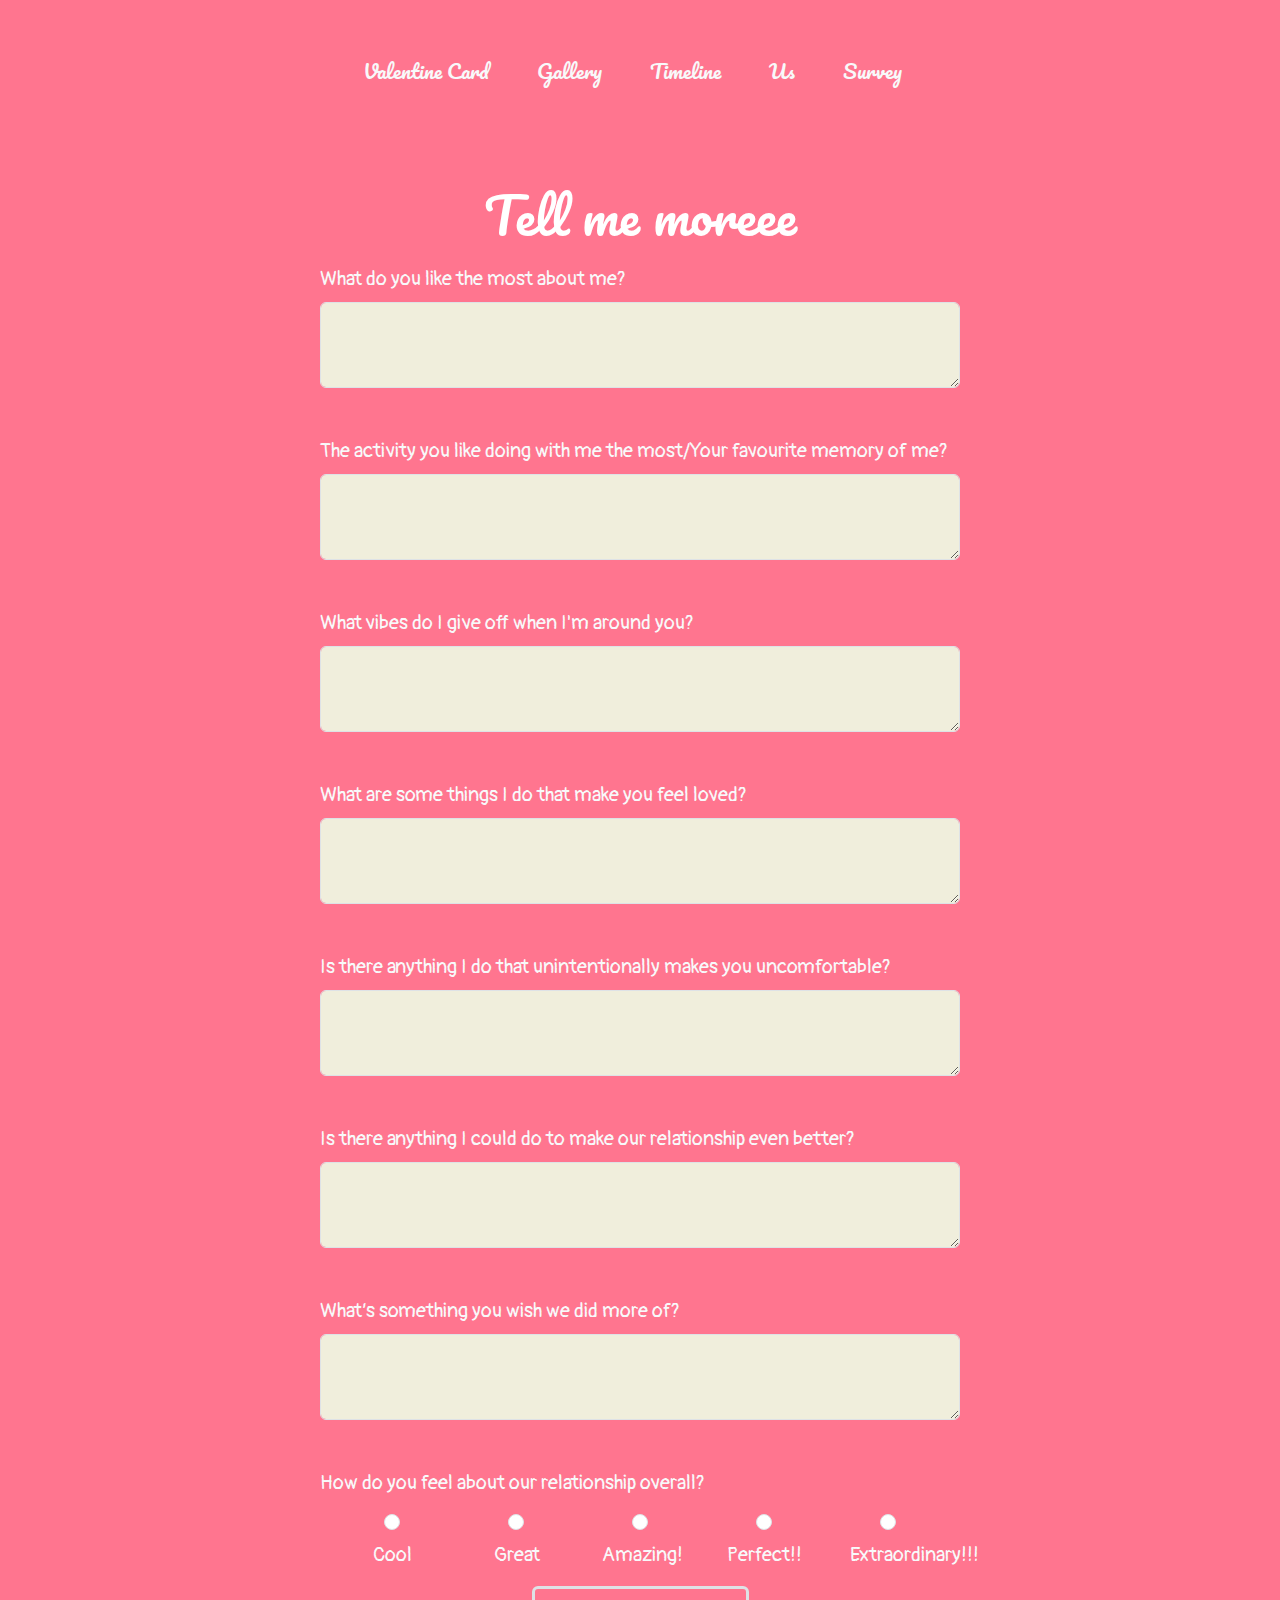
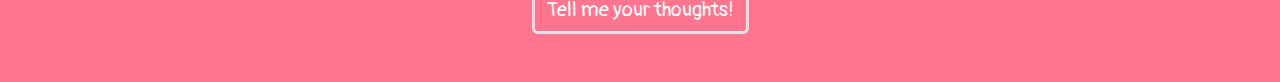
<file: information.html>
<!DOCTYPE html>
<html lang="en">
  <head>
    <meta charset="UTF-8" />
    <link rel="shortcut icon" type="x-icon" href="./svg/heart.png" />
    <meta name="viewport" content="width=device-width, initial-scale=1.0" />
    <title>A few questions for youuu</title>
    <link
      href="https://cdn.jsdelivr.net/npm/bootstrap@5.3.3/dist/css/bootstrap.min.css"
      rel="stylesheet"
      integrity="sha384-QWTKZyjpPEjISv5WaRU9OFeRpok6YctnYmDr5pNlyT2bRjXh0JMhjY6hW+ALEwIH"
      crossorigin="anonymous"
    />
    <link rel="stylesheet" href="main.css" />
    <link rel="stylesheet" href="hearts.css" />
    <style>
      @font-face {
        font-family: 'Pangolin';
        src: url('D:/Work/Project/Digital letter/font/Pangolin-Regular.ttf');
      }
      label {
        font-size: 20px;
        padding: 0 !important;
        font-family: 'Pangolin', serif;
      }
      .btn {
        font-size: 20px !important;
        font-family: 'Pangolin', serif !important;
      }
    </style>
  </head>
  <body>
    <div id="" class="containers py-5 texts">
      <nav class="navbar navbar-expand-lg">
        <a class="navbar-brand text-light px-3" href="main.html"
          >Valentine Card</a
        >
        <a class="navbar-brand text-light px-3" href="gallery.html">Gallery</a>
        <a class="navbar-brand text-light px-3" href="schedule.html"
          >Timeline</a
        >
        <a class="navbar-brand text-light px-3" href="ours.html">Us</a>
        <a class="navbar-brand text-light px-3" href="information.html"
          >Survey</a
        >
      </nav>
    </div>
    <div class="container-fluid w-50 justify-content-center">
      <div class="heading pt-4">
        <h1 class="text-center text-white pt-4 texts">Tell me moreee</h1>
        <h4 class="text-center text-light py-1"></h4>
      </div>
      <form
        id="myForm"
        class="justify-content-center position-relative text-light"
        method="post"
        action="https://script.google.com/macros/s/AKfycbxE3D4TpY-jND5HI1hG6RtGPOdLzexZkWYje6AU1QmKuTX-ASAjGyXEt-5l3QDcD2CTQg/exec"
      >
        <div class="mb-5 row">
          <label for="Like" class="form-label"
            >What do you like the most about me?</label
          >
          <textarea
            class="form-control boxsizingBorder"
            name="Like"
            rows="3"
          ></textarea>
        </div>
        <div class="mb-5 row">
          <label for="Activity" class="form-label"
            >The activity you like doing with me the most/Your favourite memory
            of me?</label
          >
          <textarea
            class="form-control boxsizingBorder"
            name="Activity"
            rows="3"
          ></textarea>
        </div>
        <div class="mb-5 row">
          <label for="Vibe" class="form-label"
            >What vibes do I give off when I'm around you?</label
          >
          <textarea
            class="form-control boxsizingBorder"
            name="Vibe"
            rows="3"
          ></textarea>
        </div>
        <div class="mb-5 row">
          <label for="Loved" class="form-label"
            >What are some things I do that make you feel loved?</label
          >
          <textarea
            class="form-control boxsizingBorder"
            name="Loved"
            rows="3"
          ></textarea>
        </div>
        <div class="mb-5 row">
          <label for="Uncomfortable" class="form-label"
            >Is there anything I do that unintentionally makes you
            uncomfortable?</label
          >
          <textarea
            class="form-control boxsizingBorder"
            name="Uncomfortable"
            rows="3"
          ></textarea>
        </div>
        <div class="mb-5 row">
          <label for="Improvements" class="form-label"
            >Is there anything I could do to make our relationship even
            better?</label
          >
          <textarea
            class="form-control boxsizingBorder"
            name="Improvements"
            rows="3"
          ></textarea>
        </div>
        <div class="mb-5 row">
          <label for="Wish" class="form-label"
            >What’s something you wish we did more of?</label
          >
          <textarea
            class="form-control boxsizingBorder"
            name="Wish"
            rows="3"
          ></textarea>
        </div>
        <div class="mb-1 row">
          <label for="Feelings" class="form-label"
            >How do you feel about our relationship overall?</label
          >
        </div>
        <div class="radio-group">
          <div class="form-check">
            <input
              class="form-check-input"
              type="radio"
              name="Feelings"
              id="radioCool"
              value="Cool"
            />
            <label class="form-check-label" for="radioCool"> Cool </label>
          </div>
          <div class="form-check">
            <input
              class="form-check-input"
              type="radio"
              name="Feelings"
              id="radioGreat"
              value="Great"
            />
            <label class="form-check-label" for="radioGreat">Great</label>
          </div>
          <div class="form-check">
            <input
              class="form-check-input"
              type="radio"
              name="Feelings"
              id="radioAmazing"
              value="Amazing"
            />
            <label class="form-check-label" for="radioAmazing">Amazing!</label>
          </div>
          <div class="form-check">
            <input
              class="form-check-input"
              type="radio"
              name="Feelings"
              id="radioPerfect"
              value="Perfect"
            />
            <label class="form-check-label" for="radioPerfect">Perfect!!</label>
          </div>
          <div class="form-check">
            <input
              class="form-check-input"
              type="radio"
              name="Feelings"
              id="radioExtraordinary"
              value="Extraordinary"
            />
            <label class="form-check-label" for="radioExtraordinary"
              >Extraordinary!!!</label
            >
          </div>
        </div>

        <div class="container">
          <button
            type="submit"
            class="mb-5 mt-2 btn button-custom btn-outline-light border border-3"
          >
            Tell me your thoughts!
          </button>
        </div>
      </form>
    </div>
    <!-- Loading screen overlay -->
    <div id="loadingOverlay">
      <div class="spinner"></div>
      <p>Đợi 1 chút để Zang tiếp thu nhennn 😗</p>
    </div>

    <script
      src="https://cdn.jsdelivr.net/npm/bootstrap@5.3.3/dist/js/bootstrap.bundle.min.js"
      integrity="sha384-YvpcrYf0tY3lHB60NNkmXc5s9fDVZLESaAA55NDzOxhy9GkcIdslK1eN7N6jIeHz"
      crossorigin="anonymous"
    ></script>
    <script>
      document
        .getElementById('myForm')
        .addEventListener('submit', function (event) {
          event.preventDefault();

          document.getElementById('loadingOverlay').style.display = 'flex';

          const formData = new FormData(this);
          const formObject = {};
          formData.forEach((value, key) => {
            formObject[key] = value;
          });
          fetch(
            'https://script.google.com/macros/s/AKfycbxE3D4TpY-jND5HI1hG6RtGPOdLzexZkWYje6AU1QmKuTX-ASAjGyXEt-5l3QDcD2CTQg/exec',
            {
              method: 'POST',
              body: formData,
            },
          )
            .then((response) => response.json())
            .then((data) => {
              console.log(data);

              document.getElementById('loadingOverlay').style.display = 'none';
            });
        })
        .catch((error) => {
          // alert('Submission failed. Please try again.');
          // console.error('Error:', error);

          // Hide loading screen & remove blur in case of an error
          document.getElementById('loadingOverlay').style.display = 'none';
          document.body.classList.remove('blur');
        });
    </script>
    <script>
      function applyFadeIn() {
        document.body.style.opacity = '0'; // Start invisible
        setTimeout(() => {
          document.body.style.transition = 'opacity 0.8s ease-in-out';
          document.body.style.opacity = '1'; // Fade in
        }, 50); // Delay to ensure smooth transition
      }
      document.addEventListener('DOMContentLoaded', applyFadeIn);

      // Run fade-in when navigating to a new page
      window.addEventListener('pageshow', applyFadeIn);
    </script>
  </body>
</html>
</file>
<file: main.css>
@import url('https://fonts.googleapis.com/css2?family=Pacifico&display=swap');
@import url('https://fonts.googleapis.com/css2?family=Cedarville+Cursive&family=Pangolin&display=swap');

body {
  height: 100vh;
  align-items: center;
  justify-content: center;
  background-color: #ff758f !important;
  margin: 0;
}

body {
  opacity: 0; /* Start invisible */
}

.container-custom {
  width: 100%;
  padding-right: 15px;
  padding-left: 15px;
  margin-right: auto;
  margin-left: auto;
}

.container {
  padding-top: 1%;
  display: flex;
  align-items: center;
  justify-content: center;
  margin: 0;
}

.containers {
  padding-top: 5%;
  display: flex;
  align-items: center;
  justify-content: center;
}

.contain {
  width: 100%;
  display:flex;
  padding-right: 15px;
  padding-left: 15px;
  margin: 0;
}

#valentineCarousel {
  max-width: 1225px;
  width: 100%;
  max-height: 800px;
  margin: 0 auto;
  z-index: 1;
}

.valentines-day-card {
  position: relative;
  width: 1225px;
  height: 800px;
  background-color: #ff8fa3;
  overflow: hidden;
  border:10px solid white;
  border-radius:10px;
  box-shadow: 0 0 100px rgba(0,0,0,.4);
}

.right-side:after {
  height:0;
  width:0;
  border-bottom:10px solid transparent;
  border-left: 15px solid #c9184a;
  top:19px;
  left:-0.26px;
}

.carousel-inner {
  background-color: transparent !important;
}

.carousel-control-prev, .carousel-control-next {
  z-index: 10000 !important; /* Make sure controls appear above carousel content */
  width: 8% !important;
}

@keyframes move {
  0%, 100% {transform: rotateY(0);}
  50% {transform: rotateY(-45deg);}
}

@keyframes up {
  0% {transform: translateY(0);}
  100% {transform: translateY(-200px);}
}

@keyframes upTwo {
  0% {transform: translateY(0);}
  100% {transform: translateY(-1000px);}
}

.text {
  position: absolute;
  color: #800f2f;
  font-size:50px;
  font-family: 'Pacifico', cursive;
  line-height:1;
  text-align: center;
  width: 1100px;
  left:50px;
  z-index:3;
  top:75px;
}

.text2 {
  font-family: 'Pangolin', serif !important;
  font-size:30px;
}

.texts {
  color: #800f2f;
  font-size: 50px;
  font-family: 'Pacifico', cursive;
  line-height: 1;
  text-align: center;
  z-index: 3;
  top: 350px;
}

.text-center{
  align-items: center;
}

#final-button {
  display: none; /* Initially hidden */
  margin: 0;
}

.button-custom:hover {
  color: #ff758f !important;
}

.carousel-item {
  transition: transform 1s ease-in-out !important;
}

.container-ex {
  transition: all 0.8s ease-in-out;
}

.nav-link {
  color: #ff758f !important; /* Default text color */
  transition: color 0.5s ease-in-out; /* Smooth color transition */
  pointer-events: none;
}

.nav-active .nav-link {
  color: #ffffff !important; /* Target color when active */
  transition: color 0.5s ease-in-out;
  pointer-events: auto;
}


/* Modal container (hidden by default) */
.modal {
  display: none;
  position: fixed;
  z-index: 1000;
  left: 0;
  top: 0;
  background-color: rgba(0, 0, 0, 0.8);
  backdrop-filter: blur(10px);
  justify-content: center;
  align-items: center;
  text-align: center;
}

.modal-content-wrapper {
  display: flex;
  flex-direction: column;
  align-items: center;
}

/* Modal content (big image) */
.modal-content {
  margin: auto;
  display: block;
  max-height: 900px;
  max-width: 1200px;
  box-shadow: 0 0 15px rgba(255, 255, 255, 0.2);
  animation: zoomIn 0.3s ease-in-out;
}

/* Close button */
.close {
  position: absolute;
  top: 20px;
  right: 35px;
  color: white;
  font-size: 40px;
  font-weight: bold;
  cursor: pointer;
}

/* Background blur effect when modal is open */
body.modal-open {
  overflow: hidden;
}

.blur {
  filter: blur(5px);
}

/* Zoom animation */
@keyframes zoomIn {
  from {
    transform: scale(0.5);
    opacity: 0;
  }
  to {
    transform: scale(1);
    opacity: 1;
  }
}

#caption {
  color: white;
  font-size: 18px;
  margin-top: 10px;
  padding: 10px;
  max-width: 80%;
  border-radius: 5px;
  animation: zoomIn 0.3s ease-in-out;
  font-family: 'Pangolin', serif;
}

.boxsizingBorder {
  -webkit-box-sizing: border-box;
     -moz-box-sizing: border-box;
          box-sizing: border-box;
  width: 100%;
}

.radio-group {
  display: flex;
  justify-content: center; /* Centers the radios horizontally */
  align-items: center;
}

.form-check {
  display: flex;
  flex-direction: column; /* Stack radio and label vertically */
  align-items: center;
  width: 200px;
}

.form-check-input {
  margin-bottom: 10px; /* Adds space between radio button and label */
  left: 10%;
  cursor: pointer;
  align-items: center;
}

.form-check-label {
  width: 100px;
  text-align: center;
  padding-right: 23px !important;
}

#final-button {
  font-size: 20px !important;
  font-family: 'Pangolin', serif !important;
}

/* Loading overlay */
#loadingOverlay {
  position: fixed;
  top: 0;
  left: 0;
  width: 100%;
  height: 100%;
  background: rgba(233, 230, 230, 0.7);
  display: flex;
  flex-direction: column;
  align-items: center;
  justify-content: center;
  color: black;
  font-size: 1.2rem;
  z-index: 1000;
  display: none; /* Hidden by default */
}

/* Spinner animation */
.spinner {
  border: 6px solid rgba(0, 0, 0, 0.3);
  border-top: 6px solid black;
  border-radius: 50%;
  width: 50px;
  height: 50px;
  animation: spin 1s linear infinite;
  margin-bottom: 10px;
}

@keyframes spin {
  0% { transform: rotate(0deg); }
  100% { transform: rotate(360deg); }
}

textarea {
  background-color: #f0eedc !important;
  font-family: 'Pangolin', serif;
}

.absolute-svg {
  position: absolute; /* Position relative to the nearest positioned ancestor */
  top: 10px; /* Distance from the top of the page */
  left: -100px; /* Distance from the left of the page */
  width: 800px; /* Adjust size as needed */
  height: auto;
  z-index: 1000; /* Ensure it's above other elements */
  pointer-events: none; /* Prevent it from blocking clicks */
}
</file>
<file: hearts.css>
.valentines-day-card:before {
  content:"";
  position: absolute;
  background-color: #ffb3c1;
  width:100px;
  height:100px;
  border-radius:50%;
  top:660px;
  left:-25px;
  box-shadow: 55px 20px #ffb3c1, 140px 10px #ffb3c1,180px 25px #ffb3c1, 240px 5px #ffb3c1, 330px 10px #ffb3c1, 390px 5px #ffb3c1, 420px 20px #ffb3c1, 500px 15px #ffb3c1, 540px 5px #ffb3c1,
  635px 20px #ffb3c1, 675px 20px #ffb3c1, 750px 30px #ffb3c1, 810px 20px #ffb3c1, 850px 10px #ffb3c1, 930px 15px #ffb3c1, 970px 20px #ffb3c1, 1050px 30px #ffb3c1, 1100px 10px #ffb3c1, 1175px 20px #ffb3c1;
}

.valentines-day-card:after {
  content:"";
  position: absolute;
  background-color: #ffccd5;
  width:100px;
  height:100px;
  border-radius:50%;
  top:680px;
  left:-40px;
  box-shadow: 45px 20px #ffccd5, 135px 20px #ffccd5,185px 30px #ffccd5, 260px 20px #ffccd5, 340px 15px #ffccd5, 365px 15px #ffccd5, 420px 20px #ffccd5, 470px 30px #ffccd5, 570px 15px #ffccd5,
  635px 20px #ffccd5, 665px 20px #ffccd5, 750px 30px #ffccd5, 820px 20px #ffccd5, 880px 20px #ffccd5, 930px 15px #ffccd5, 980px 33px #ffccd5, 1040px 30px #ffccd5, 1100px 15px #ffccd5, 1150px 10px #ffccd5;
}

.clouds {
  position: absolute;
  width:100px;
  height:100px;
  border-radius:50%;
  background-color: #fff0f3;
  z-index:5;
  top:700px;
  left:-60px;
  box-shadow: 55px 30px #fff0f3, 125px 10px #fff0f3,175px 20px #fff0f3, 250px 10px #fff0f3, 320px 5px #fff0f3, 380px 10px #fff0f3, 430px 30px #fff0f3, 490px 20px #fff0f3, 560px 5px #fff0f3,
  625px 30px #fff0f3, 685px 10px #fff0f3, 740px 20px #fff0f3, 800px 10px #fff0f3, 860px 5px #fff0f3, 920px 10px #fff0f3, 970px 30px #fff0f3, 1040px 20px #fff0f3, 1100px 5px #fff0f3, 1175px 20px #fff0f3;
}

.right-side:before, .right-side:after {
  position: absolute;
  content:"";
  transform-origin: left;
  animation: move 1s ease infinite;
  pointer-events: none;
}

.right-side:before {
  border-radius:50% 50% 50% 0;
  width:21px;
  height:20px;
  background-color: #c9184a;
  left:-0.26px;
  pointer-events: none;
}

.left-side:before, .left-side:after {
  position: absolute;
  content:"";
  transform-origin: right;
  animation: move 1s ease infinite;
  pointer-events: none;
}

.left-side:before {
  border-radius:50% 50% 0 50%;
  width:20px;
  height:20px;
  left:-20.7px;
  background-color: #ff4d6d;
  pointer-events: none;
}

.left-side:after {
  height:0;
  width:0;
  left:-15px;
  border-bottom:10px solid transparent;
  border-right: 15px solid #ff4d6d;
  top:19px;
  pointer-events: none;
}

.hearts {
    position: absolute;
    z-index:2;
    pointer-events: none;
  }
  
  .heart1 {
    position: absolute;
    left:100px;
    top:350px;
    animation: up 4s linear forwards 1s;
  }
  
  .heart2 {
    position: absolute;
    left:370px;
    top:600px;
    animation: up 5s linear forwards 1.8s;
  }
  
  .heart3 {
    position: absolute;
    left:85px;
    top:715px;
    animation: up 5s linear forwards 3s;
  }
  
  .heart4 {
    position: absolute;
    left:320px;
    top: 920px;
    animation: upTwo 9s linear infinite 3.5s;
  }
  
  .heart5 {
    position: absolute;
    left:700px;
    top:900px;
    animation: upTwo 11s linear infinite 4.5s;
  }
  
  .heart6 {
    position: absolute;
    left:140px;
    top:850px;
    animation: upTwo 12s linear infinite 13s;
  }
  
  .heart7 {
    position: absolute;
    left:300px;
    top:925px;
    animation: upTwo 16s linear infinite 17s;
  }
  
  .heart8 {
    position: absolute;
    left:480px;
    top:950px;
    animation: upTwo 13s linear infinite 14s;
  }
  
  .heart9 {
    position: absolute;
    left:650px;
    top:875px;
    animation: upTwo 17s linear infinite 18s;
  }
  
  .heart10 {
    position: absolute;
    left:800px;
    top:920px;
    animation: upTwo 13s linear infinite 15s;
  }
  
  .heart11 {
    position: absolute;
    left:930px;
    top:880px;
    animation: upTwo 17s linear infinite 18s;
  }
  
  .heart12 {
    position: absolute;
    left:1040px;
    top:910px;
    animation: upTwo 16s linear infinite 17s;
  }
  
  .heart13 {
    position: absolute;
    left:1100px;
    top:860px;
    animation: upTwo 16s linear infinite 18s;
  }
  
  .heart14 {
    position: absolute;
    left:300px;
    top:300px;
    animation: up 4s linear forwards 1s;
  }
  
  .heart15 {
    position: absolute;
    left:450px;
    top:720px;
    animation: up 4s linear forwards 1s;
  }
  
  .heart16 {
    position: absolute;
    left:700px;
    top:650px;
    animation: up 4s linear forwards 1s;
  }
  
  .heart17 {
    position: absolute;
    left:860px;
    top:400px;
    animation: up 4s linear forwards 1s;
  }
  
  .heart18 {
    position: absolute;
    left: 1000px;
    top:700px;
    animation: up 4s linear forwards 1s;
  }
  
  .heart19 {
    position: absolute;
    left:1100px;
    top:450px;
    animation: up 4s linear forwards 1s;
  }
  
  .heart20 {
    position: absolute;
    left:600px;
    top:450px;
    animation: up 4s linear forwards 1s;
  }
</file>
